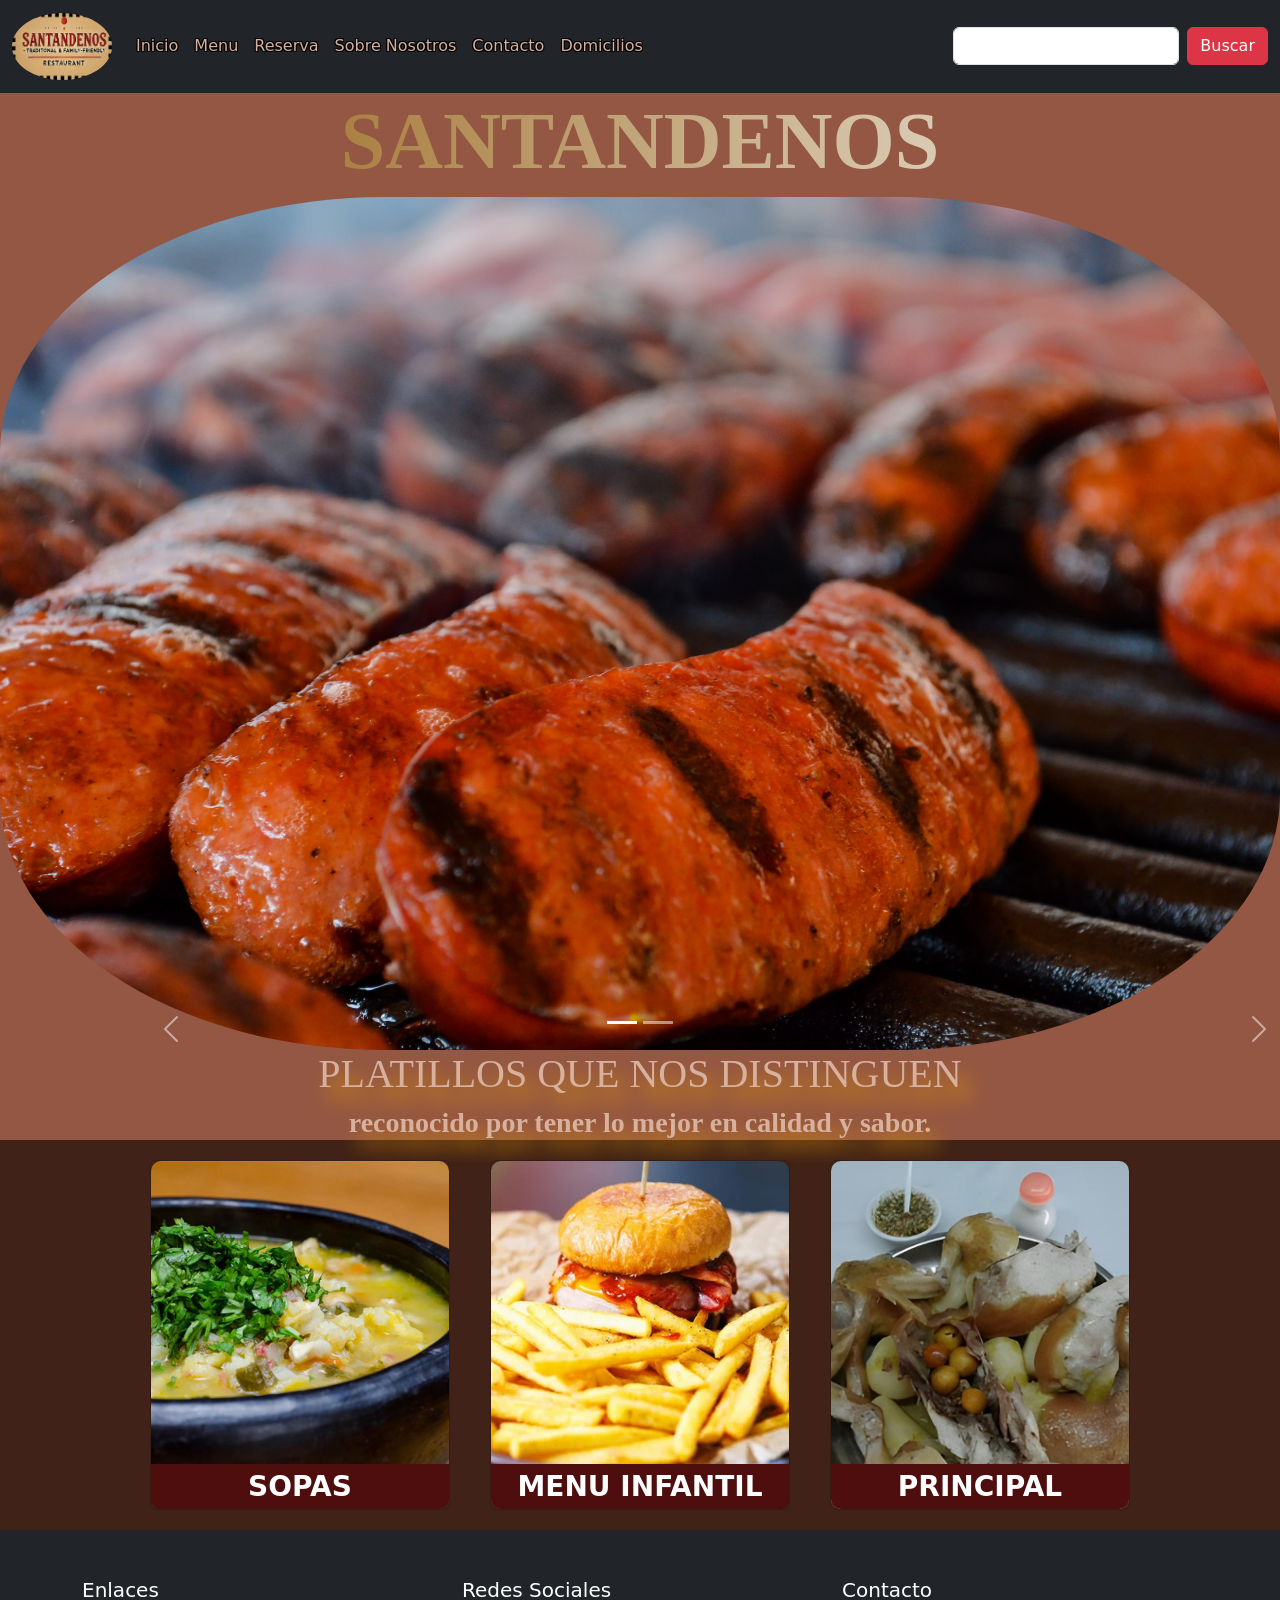
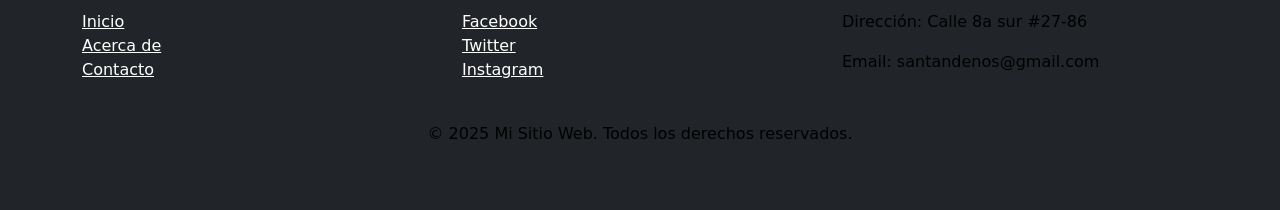
<file: vista/HTML/index.html>
<!DOCTYPE html>
<html lang="en">
<head>
    <meta charset="UTF-8">
    <meta name="viewport" content="width=device-width, initial-scale=1.0">
    <title>Santandenos</title>
    <link href="https://cdn.jsdelivr.net/npm/bootstrap@5.3.3/dist/css/bootstrap.min.css" rel="stylesheet">
    <script src="https://cdn.jsdelivr.net/npm/bootstrap@5.3.3/dist/js/bootstrap.bundle.min.js"></script>
 <link rel="stylesheet" href="../CSS/style.css">
</head>
<body>


  <!--BARRA DE NAVEGACION-->
  <nav class="navbar navbar-expand-sm bg-dark navbar-dark">
    <div class="container-fluid">
      <a class="navbar-brand" href="javascript:void(0)">  <img src="../IMG/logo.png" alt="" class="logo"></a>
      <button class="navbar-toggler" type="button" data-bs-toggle="collapse" data-bs-target="#mynavbar">
        <span class="navbar-toggler-icon"></span>
      </button>
      <div class="collapse navbar-collapse" id="mynavbar">
        <ul class="navbar-nav me-auto">
          <li class="nav-item">
            <a class="nav-link" href="../HTML/index.html">Inicio</a>
          </li>
          <li class="nav-item">
            <a class="nav-link" href="../HTML/menu.html">Menu</a>
          </li>
          <li class="nav-item">
            <a class="nav-link" href="../HTML/reserva.html">Reserva</a>
          </li>
          <li class="nav-item">
            <a class="nav-link" href="../HTML/sobrenosotros.html">Sobre Nosotros</a>
          </li>
          <li class="nav-item">
            <a class="nav-link" href="../HTML/contacto.html">Contacto</a>
            <li class="nav-item">
                <a class="nav-link" href="../HTML/domicilio.html">Domicilios</a>
              </li>
          </li>
        </ul>
        <form class="d-flex">
          <input class="form-control me-2" type="text" placeholder="">
          <button class="btn btn-danger" type="button" onclick="alert('Boton de busqueda no disponible ESTAMOS TRABAJANDO EN ELLO.')" >Buscar</button>
        </form>
      </div>
    </div>
  </nav>

<h1 class="principalm">SANTANDENOS</h1>
    <!-- CARRUSEL -->
<div id="demo" class="carousel slide carousel-fade" data-bs-ride="carousel">

    <!-- Indicators/dots -->
    <div class="carousel-indicators">
      <button type="button" data-bs-target="#demo" data-bs-slide-to="0" class="active"></button>
      <button type="button" data-bs-target="#demo" data-bs-slide-to="1"></button>
    </div>
    
    <!-- The slideshow/carousel -->
    <div class="carousel-inner">
      <div class="carousel-item active">
        <img src="../IMG/chorizo.jpg" alt="juegos4k" class="d-block">
      </div>
      <div class="carousel-item">
        <img src="../IMG/elegante2.jpg" alt="lugar4k" class="d-block">
      </div>
    </div>
    
    <!-- Left and right controls/icons -->
    <button class="carousel-control-prev" type="button" data-bs-target="#demo" data-bs-slide="prev">
      <span class="carousel-control-prev-icon"></span>
    </button>
    <button class="carousel-control-next" type="button" data-bs-target="#demo" data-bs-slide="next">
      <span class="carousel-control-next-icon"></span>
    </button>
  </div>
<h1 class="titulo1">PLATILLOS QUE NOS DISTINGUEN</h1>
<h3 class="titulo2">reconocido por tener lo mejor en calidad y sabor.</h3>
<!--TARJETAS-->


<section class="tarjetas">
  <div class="card">
      <div class="face front">
          <img src="../IMG/mute2.jpg"alt="">
          <h3 class="sopa">SOPAS</h3>
      </div>
      <div class="face back">
          <h3>Mute</h3>
          <p>nuestra especialidad en sopas es el mute santandereano junto a su acompañamiento de arroz y aguacate.</p>
      <div class="link"></div>
      <a href="#">precio:12.000$</a>
      </div>
  </div>
  <div class="card">
      <div class="face front">
          <img src="../IMG/hamburguesa.jpg"alt="">
          <h3 class="menu">MENU INFANTIL</h3>
      </div>
      <div class="face back">
          <h3>hamburguesa</h3>
          <p>Deliciosa hamburgesa incluida con papas para los mas pequeños.</p>
      <div class="link"></div>
      <a href="#">precio:10.000$</a>
      </div>
  </div>
  <div class="card">
      <div class="face front">
          <img src="../IMG/gallina4k.png" alt="">
          <h3>PRINCIPAL</h3>
      </div>
      <div class="face back">
          <h3 class="gallina">GALLINA ASADA</h3>
          <p>Nuestra especialidad la gallina asada la cual va acompañada de guacamoles y salsa de la casa. </p>
      <div class="link"></div>
      <a href="#">precio:130.000$</a>
      </div>
  </div>
</section>
</article>


<!--PIE DE PAGINA-->

  <footer class="bg-dark text-white py-5">
    <div class="container">
    <div class="row">
    <!-- Columna 1 -->
    <div class="col-md-4">
    <h5>Enlaces</h5>
    <ul class="list-unstyled">
    <li><a href="../HTML/index.html" class="text-white">Inicio</a></li>
    <li><a href="../HTML/sobrenosotros.html" class="text-white">Acerca de</a></li>
    <li><a href="../HTML/contacto.html" class="text-white">Contacto</a></li>
    </ul>
    </div>
    <!-- Columna 2 -->
    <div class="col-md-4">
    <h5>Redes Sociales</h5>
    <ul class="list-unstyled">
    <li><a href="https://www.facebook.com/?locale=es_LA" class="text-white">Facebook</a></li>
    <li><a href="https://x.com/home?lang=es" class="text-white">Twitter</a></li>
    <li><a href="https://www.instagram.com/" class="text-white">Instagram</a></li>
    </ul>
    </div>
    <!-- Columna 3 -->
    <div class="col-md-4">
    <h5>Contacto</h5>
    <p>Dirección: Calle 8a sur #27-86</p>
    <p>Email: santandenos@gmail.com</p>
    </div>
    </div>
    </div>
    <div class="text-center mt-4">
    <p>&copy; 2025 Mi Sitio Web. Todos los derechos reservados.</p>
    </div>
    </footer>
  

</body>
</html>
</file>
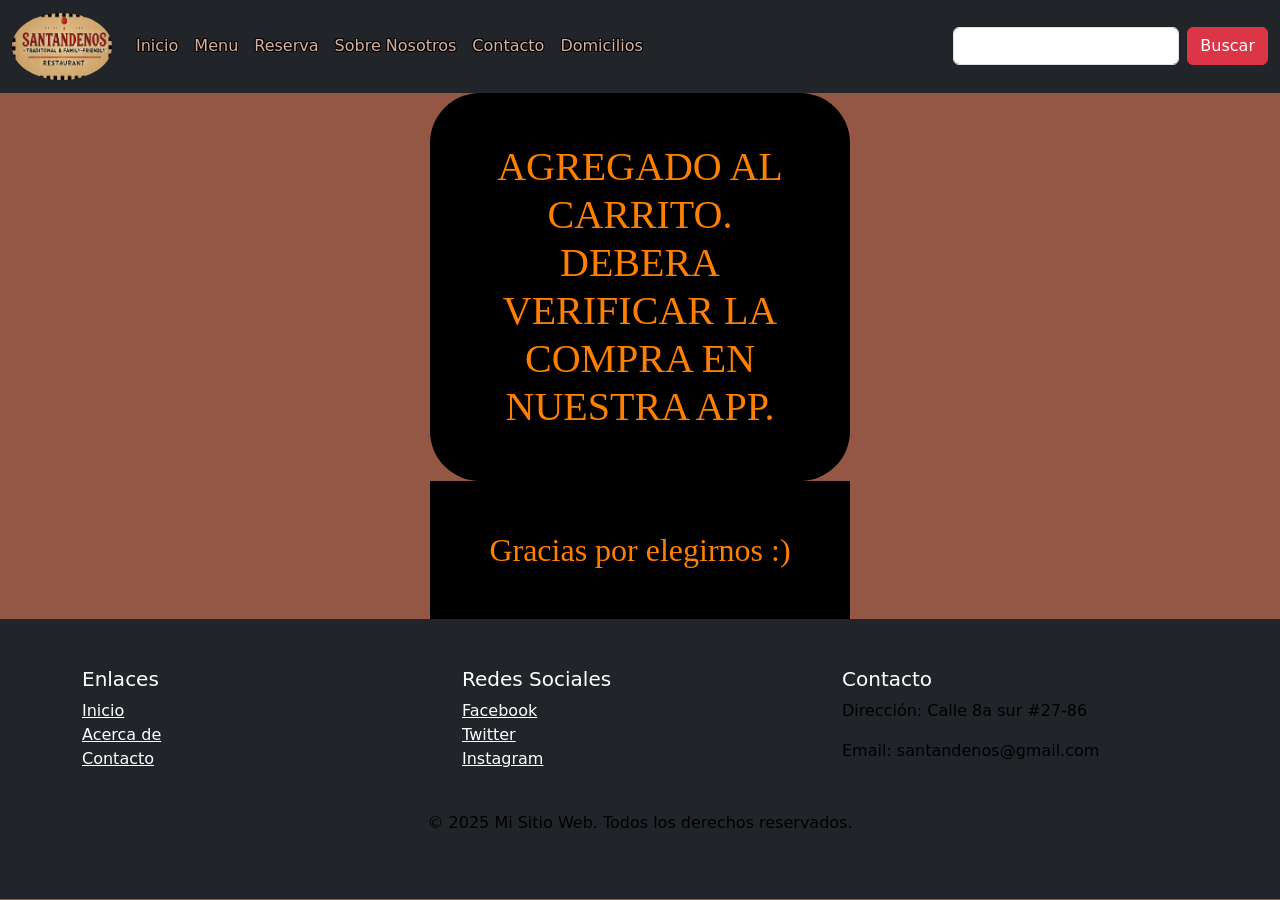
<file: vista/HTML/carrito.html>
<!DOCTYPE html>
<html lang="en">
<head>
    <meta charset="UTF-8">
    <meta name="viewport" content="width=device-width, initial-scale=1.0">
    <title>Santandenos</title>
    <link href="https://cdn.jsdelivr.net/npm/bootstrap@5.3.3/dist/css/bootstrap.min.css" rel="stylesheet">
    <script src="https://cdn.jsdelivr.net/npm/bootstrap@5.3.3/dist/js/bootstrap.bundle.min.js"></script>
  <link rel="stylesheet" href="../CSS/style.css">
</head>
<body>
    <!--BARRA DE NAVEGACION-->
  <nav class="navbar navbar-expand-sm bg-dark navbar-dark">
    <div class="container-fluid">
     <a class="navbar-brand" href="javascript:void(0)">  <img src="../IMG/logo.png" alt="" class="logo"></a>
      <button class="navbar-toggler" type="button" data-bs-toggle="collapse" data-bs-target="#mynavbar">
        <span class="navbar-toggler-icon"></span>
      </button>
      <div class="collapse navbar-collapse" id="mynavbar">
        <ul class="navbar-nav me-auto">
             <li class="nav-item">
            <a class="nav-link" href="../HTML/index.html">Inicio</a>
          </li>
          <li class="nav-item">
            <a class="nav-link" href="../HTML/menu.html">Menu</a>
          </li>
          <li class="nav-item">
            <a class="nav-link" href="../HTML/reserva.html">Reserva</a>
          </li>
          <li class="nav-item">
            <a class="nav-link" href="../HTML/sobrenosotros.html">Sobre Nosotros</a>
          </li>
          <li class="nav-item">
            <a class="nav-link" href="../HTML/contacto.html">Contacto</a>
            <li class="nav-item">
                <a class="nav-link" href="../HTML/domicilio.html">Domicilios</a>
              </li>
          </li>
        </ul>
        <form class="d-flex">
          <input class="form-control me-2" type="text" placeholder="">
          <button class="btn btn-danger" type="button">Buscar</button>
        </form>
      </div>
    </div>
  </nav>





<H1 class="compra">AGREGADO AL CARRITO.
   DEBERA 
  VERIFICAR LA COMPRA EN NUESTRA APP.
</H1>




<h2 class="compra2">Gracias por elegirnos :)</h2>







  <!--PIE DE PAGINA-->

  <footer class="bg-dark text-white py-5">
    <div class="container">
    <div class="row">
    <!-- Columna 1 -->
    <div class="col-md-4">
    <h5>Enlaces</h5>
    <ul class="list-unstyled">
    <li><a href="../HTML/index.html" class="text-white">Inicio</a></li>
    <li><a href="../HTML/sobrenosotros.html" class="text-white">Acerca de</a></li>
    <li><a href="../HTML/contacto.html" class="text-white">Contacto</a></li>
    </ul>
    </div>
    <!-- Columna 2 -->
    <div class="col-md-4">
    <h5>Redes Sociales</h5>
    <ul class="list-unstyled">
    <li><a href="https://www.facebook.com/?locale=es_LA" class="text-white">Facebook</a></li>
    <li><a href="https://x.com/home?lang=es" class="text-white">Twitter</a></li>
    <li><a href="https://www.instagram.com/" class="text-white">Instagram</a></li>
    </ul>
    </div>
    <!-- Columna 3 -->
    <div class="col-md-4">
    <h5>Contacto</h5>
    <p>Dirección: Calle 8a sur #27-86</p>
    <p>Email: santandenos@gmail.com</p>
    </div>
    </div>
    </div>
    <div class="text-center mt-4">
    <p>&copy; 2025 Mi Sitio Web. Todos los derechos reservados.</p>
    </div>
    </footer>
  
  
</body>
</html>
</file>
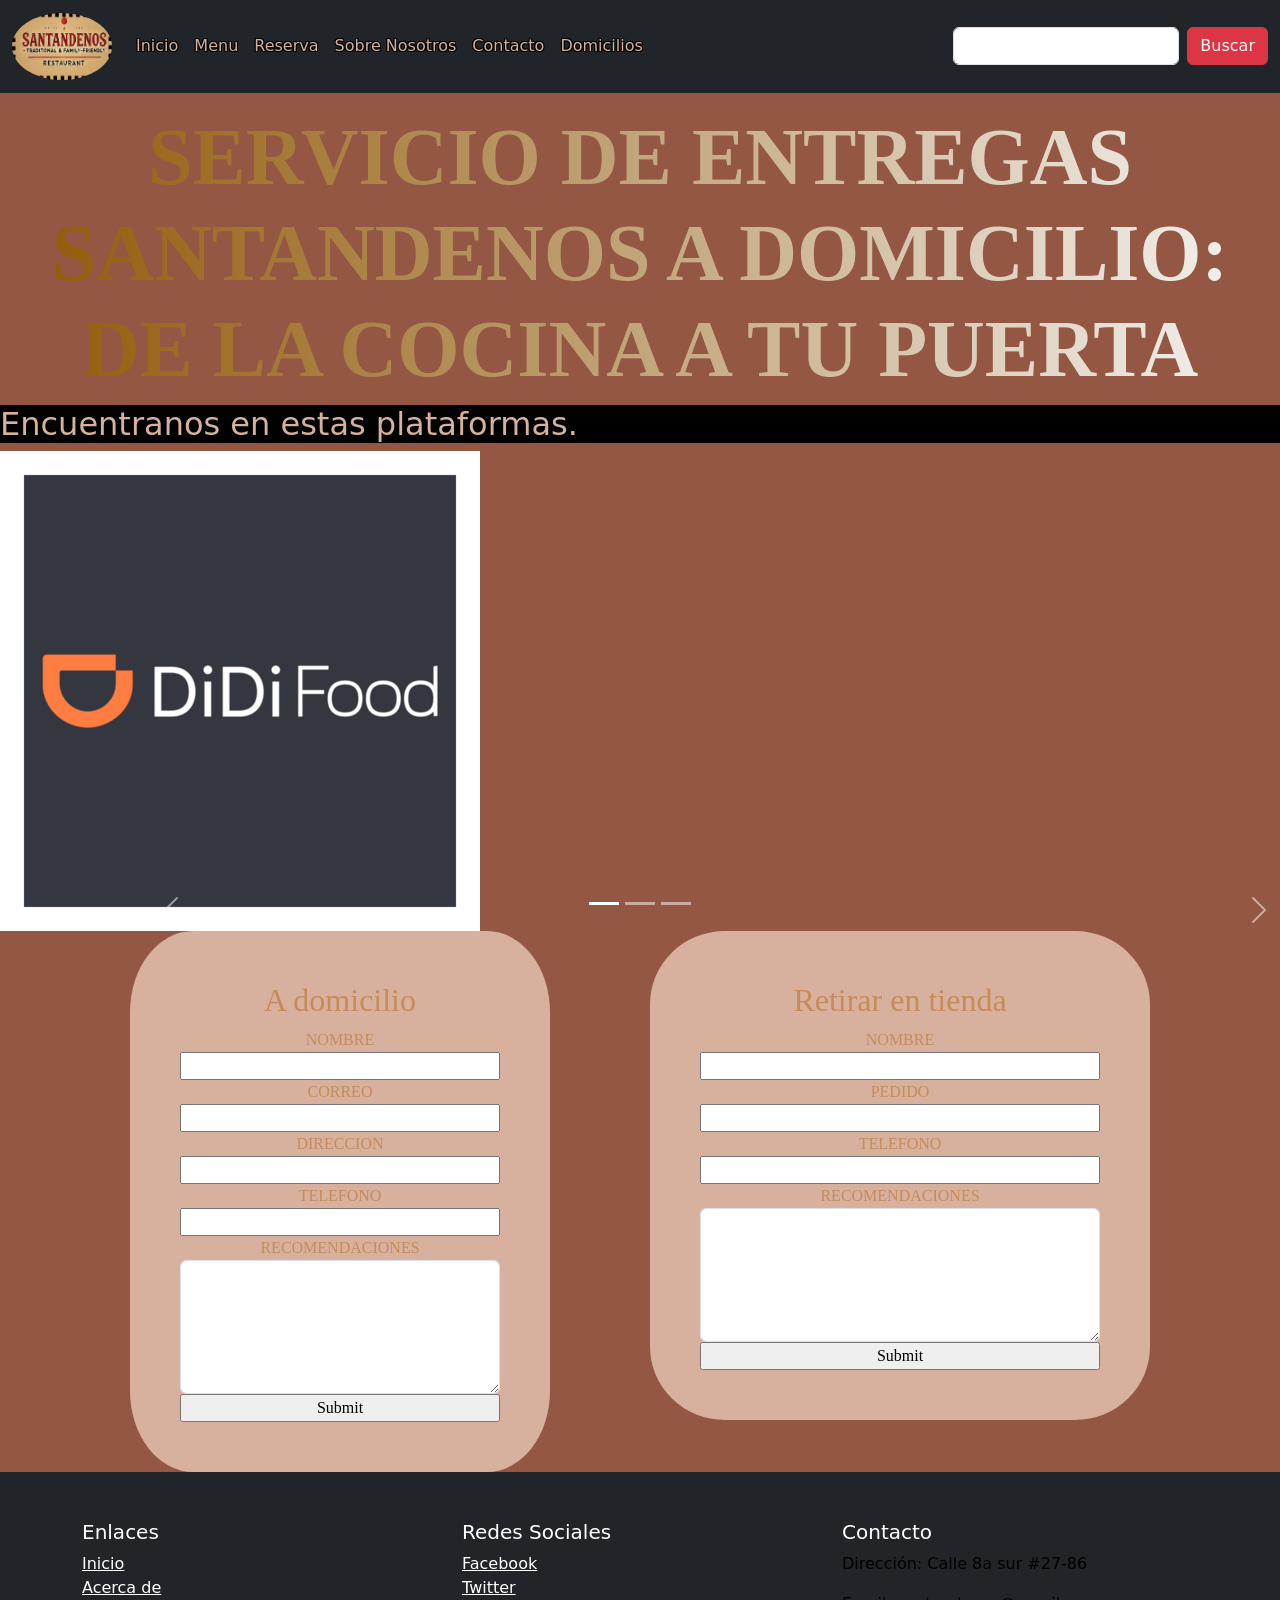
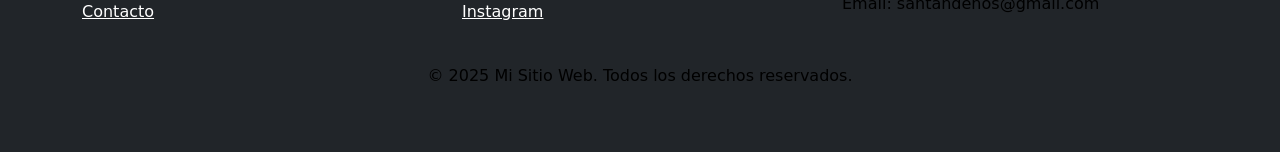
<file: vista/HTML/domicilio.html>
<!DOCTYPE html>
<html lang="en">
<head>
    <meta charset="UTF-8">
    <meta name="viewport" content="width=device-width, initial-scale=1.0">
    <title>Santandenos</title>
    <link href="https://cdn.jsdelivr.net/npm/bootstrap@5.3.3/dist/css/bootstrap.min.css" rel="stylesheet">
    <script src="https://cdn.jsdelivr.net/npm/bootstrap@5.3.3/dist/js/bootstrap.bundle.min.js"></script>
    <link rel="stylesheet" href="../CSS/style.css">
</head>
<body>
   <!--BARRA DE NAVEGACION-->
   <nav class="navbar navbar-expand-sm bg-dark navbar-dark">
    <div class="container-fluid">
      <a class="navbar-brand" href="javascript:void(0)">  <img src="../IMG/logo.png" alt="" class="logo"></a>
      <button class="navbar-toggler" type="button" data-bs-toggle="collapse" data-bs-target="#mynavbar">
        <span class="navbar-toggler-icon"></span>
      </button>
      <div class="collapse navbar-collapse" id="mynavbar">
        <ul class="navbar-nav me-auto">
             <li class="nav-item">
            <a class="nav-link" href="../HTML/index.html">Inicio</a>
          </li>
          <li class="nav-item">
            <a class="nav-link" href="../HTML/menu.html">Menu</a>
          </li>
          <li class="nav-item">
            <a class="nav-link" href="../HTML/reserva.html">Reserva</a>
          </li>
          <li class="nav-item">
            <a class="nav-link" href="../HTML/sobrenosotros.html">Sobre Nosotros</a>
          </li>
          <li class="nav-item">
            <a class="nav-link" href="../HTML/contacto.html">Contacto</a>
            <li class="nav-item">
                <a class="nav-link" href="../HTML/domicilio.html">Domicilios</a>
              </li>
          </li>
        </ul>
        <form class="d-flex">
          <input class="form-control me-2" type="text" placeholder="">
          <button class="btn btn-danger" type="button">Buscar</button>
        </form>
      </div>
    </div>
  </nav>
<div class="container-fluid mt-3">
</div>
</nav>


<H1 class="tittle">SERVICIO DE ENTREGAS SANTANDENOS A DOMICILIO:
  DE LA COCINA A TU PUERTA
</H1>

<h2 class="domiciliou">Encuentranos en estas plataformas.</h2>

   <!-- CARRUSEL -->
   <div id="demo" class="carousel slide carousel-fade" data-bs-ride="carousel">

    <!-- Indicators/dots -->
    <div class="carousel-indicators">
      <button type="button" data-bs-target="#demo" data-bs-slide-to="0" class="active"></button>
      <button type="button" data-bs-target="#demo" data-bs-slide-to="1"></button>
      <button type="button" data-bs-target="#demo" data-bs-slide-to="2"></button>
    </div>
    
    <!-- The slideshow/carousel -->
    <div class="carousel-inner">
      <div class="carousel-item active">
        <img src="../IMG/logodidi.png" alt="" class="d-block1">
      </div>
      <div class="carousel-item">
        <img src="../IMG/logorappi.jpg" alt="" class="d-block1">
      </div>
      <div class="carousel-item">
        <img src="../IMG/logouber.jpg" alt="" class="d-block1">
      </div>
    </div>
    
    <!-- Left and right controls/icons -->
    <button class="carousel-control-prev" type="button" data-bs-target="#demo" data-bs-slide="prev">
      <span class="carousel-control-prev-icon"></span>
    </button>
    <button class="carousel-control-next" type="button" data-bs-target="#demo" data-bs-slide="next">
      <span class="carousel-control-next-icon"></span>
    </button>
  </div>

<section class="formulario165" style="display: flex; gap: 100px; margin: auto; justify-content: center;">
<div>
  <form action="../HTML/formularioenviado.html" class="formulario1">
    <H2>A domicilio</H2>
    <label for="nombre">NOMBRE</label>
    <input type="nombre" name="" id="nombre" class="box" required>
    
    <label for="correo">CORREO</label>
    <input type="correo" name="" id="correo" class="box" required>

    <label for="tarjeta de credito">DIRECCION</label>
    <input type="tarjeta de credito" name="" id="tarjeta" class="box" required>
    
    <label for="telefono">TELEFONO</label>
    <input type="telefono" name="" id="telefono" class="box" required>

    <label for="comment">RECOMENDACIONES</label>
    <textarea class="form-control" rows="5" id="comment" name="text"></textarea>

    <input type="submit" name="enviar" id="enviar">
</form>
</div>

<div>
<form action="../HTML/formularioenviado.html" class="formulario2">
  <H2>Retirar en tienda</H2>
  <label for="nombre">NOMBRE</label>
  <input type="nombre" name="" id="nombre" class="box" required>
  
  <label for="correo">PEDIDO</label>
  <input type="correo" name="" id="correo" class="box" required>
  
  <label for="telefono">TELEFONO</label>
  <input type="telefono" name="" id="telefono" class="box" required>

  <label for="comment">RECOMENDACIONES</label>
  <textarea class="form-control" rows="5" id="comment" name="text"></textarea>

  <input type="submit" name="enviar" id="enviar">
</form>
</div>
</section>


      <!--PIE DE PAGINA-->

  <footer class="bg-dark text-white py-5">
    <div class="container">
    <div class="row">
    <!-- Columna 1 -->
    <div class="col-md-4">
    <h5>Enlaces</h5>
    <ul class="list-unstyled">
    <li><a href="../HTML/index.html" class="text-white">Inicio</a></li>
    <li><a href="../HTML/sobrenosotros.html" class="text-white">Acerca de</a></li>
    <li><a href="../HTML/contacto.html" class="text-white">Contacto</a></li>
    </ul>
    </div>
    <!-- Columna 2 -->
    <div class="col-md-4">
    <h5>Redes Sociales</h5>
    <ul class="list-unstyled">
    <li><a href="https://www.facebook.com/?locale=es_LA" class="text-white">Facebook</a></li>
    <li><a href="https://x.com/home?lang=es" class="text-white">Twitter</a></li>
    <li><a href="https://www.instagram.com/" class="text-white">Instagram</a></li>
    </ul>
    </div>
    <!-- Columna 3 -->
    <div class="col-md-4">
    <h5>Contacto</h5>
    <p>Dirección: Calle 8a sur #27-86</p>
    <p>Email: santandenos@gmail.com</p>
    </div>
    </div>
    </div>
    <div class="text-center mt-4">
    <p>&copy; 2025 Mi Sitio Web. Todos los derechos reservados.</p>
    </div>
    </footer>
  
</body>
</html>
</file>
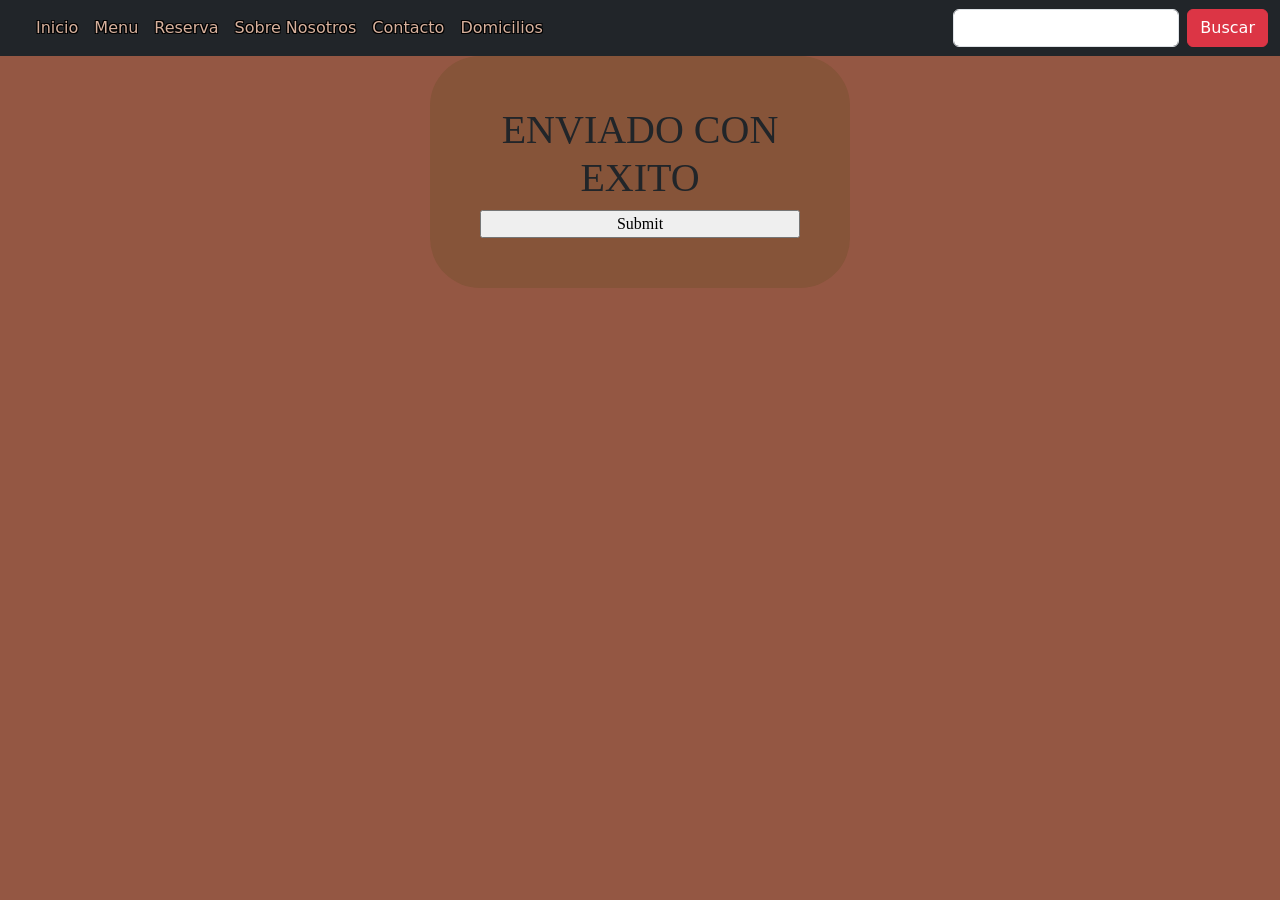
<file: vista/HTML/formularioenviado.html>
<!DOCTYPE html>
<html lang="en">
<head>
    <meta charset="UTF-8">
    <meta name="viewport" content="width=device-width, initial-scale=1.0">
    <title>Santandenos</title>
    <link href="https://cdn.jsdelivr.net/npm/bootstrap@5.3.3/dist/css/bootstrap.min.css" rel="stylesheet">
    <script src="https://cdn.jsdelivr.net/npm/bootstrap@5.3.3/dist/js/bootstrap.bundle.min.js"></script>
    <link rel="stylesheet" href="../CSS/style.css">
</head>
<body>
    <!--BARRA DE NAVEGACION-->
  <nav class="navbar navbar-expand-sm bg-dark navbar-dark">
    <div class="container-fluid">
      <a class="navbar-brand" href="javascript:void(0)">  </a>
      <button class="navbar-toggler" type="button" data-bs-toggle="collapse" data-bs-target="#mynavbar">
        <span class="navbar-toggler-icon"></span>
      </button>
      <div class="collapse navbar-collapse" id="mynavbar">
        <ul class="navbar-nav me-auto">
             <li class="nav-item">
            <a class="nav-link" href="../HTML/index.html">Inicio</a>
          </li>
          <li class="nav-item">
            <a class="nav-link" href="../HTML/menu.html">Menu</a>
          </li>
          <li class="nav-item">
            <a class="nav-link" href="../HTML/reserva.html">Reserva</a>
          </li>
          <li class="nav-item">
            <a class="nav-link" href="../HTML/sobrenosotros.html">Sobre Nosotros</a>
          </li>
          <li class="nav-item">
            <a class="nav-link" href="../HTML/contacto.html">Contacto</a>
            <li class="nav-item">
                <a class="nav-link" href="../HTML/domicilio.html">Domicilios</a>
              </li>
          </li>
        </ul>
        <form class="d-flex">
          <input class="form-control me-2" type="text" placeholder="">
          <button class="btn btn-danger" type="button">Buscar</button>
        </form>
      </div>
    </div>
  </nav>





  <form action="/HTML/index.html" class="formulario">
    <H1>ENVIADO CON EXITO</H1>
  
    <input type="submit" name="VOLVER" id="VOLVER">
</form>

















</body>
</html>
</file>
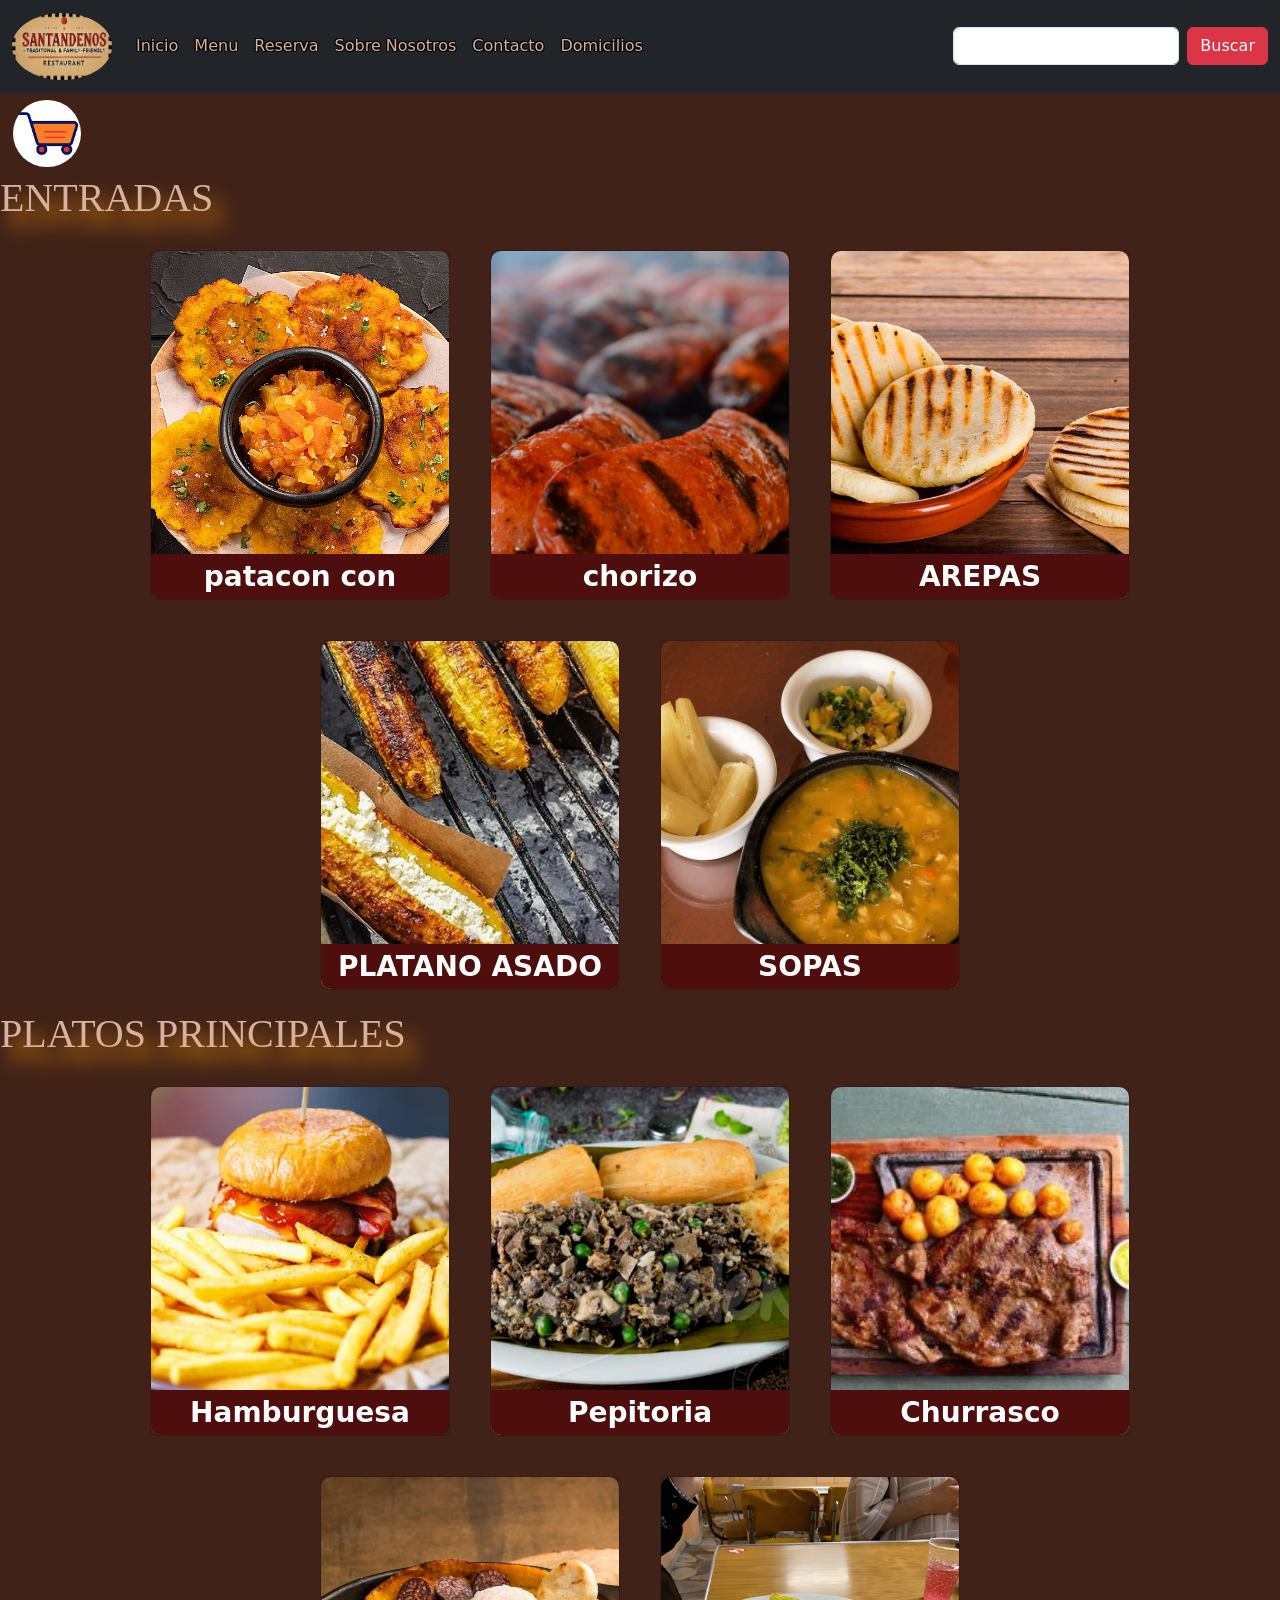
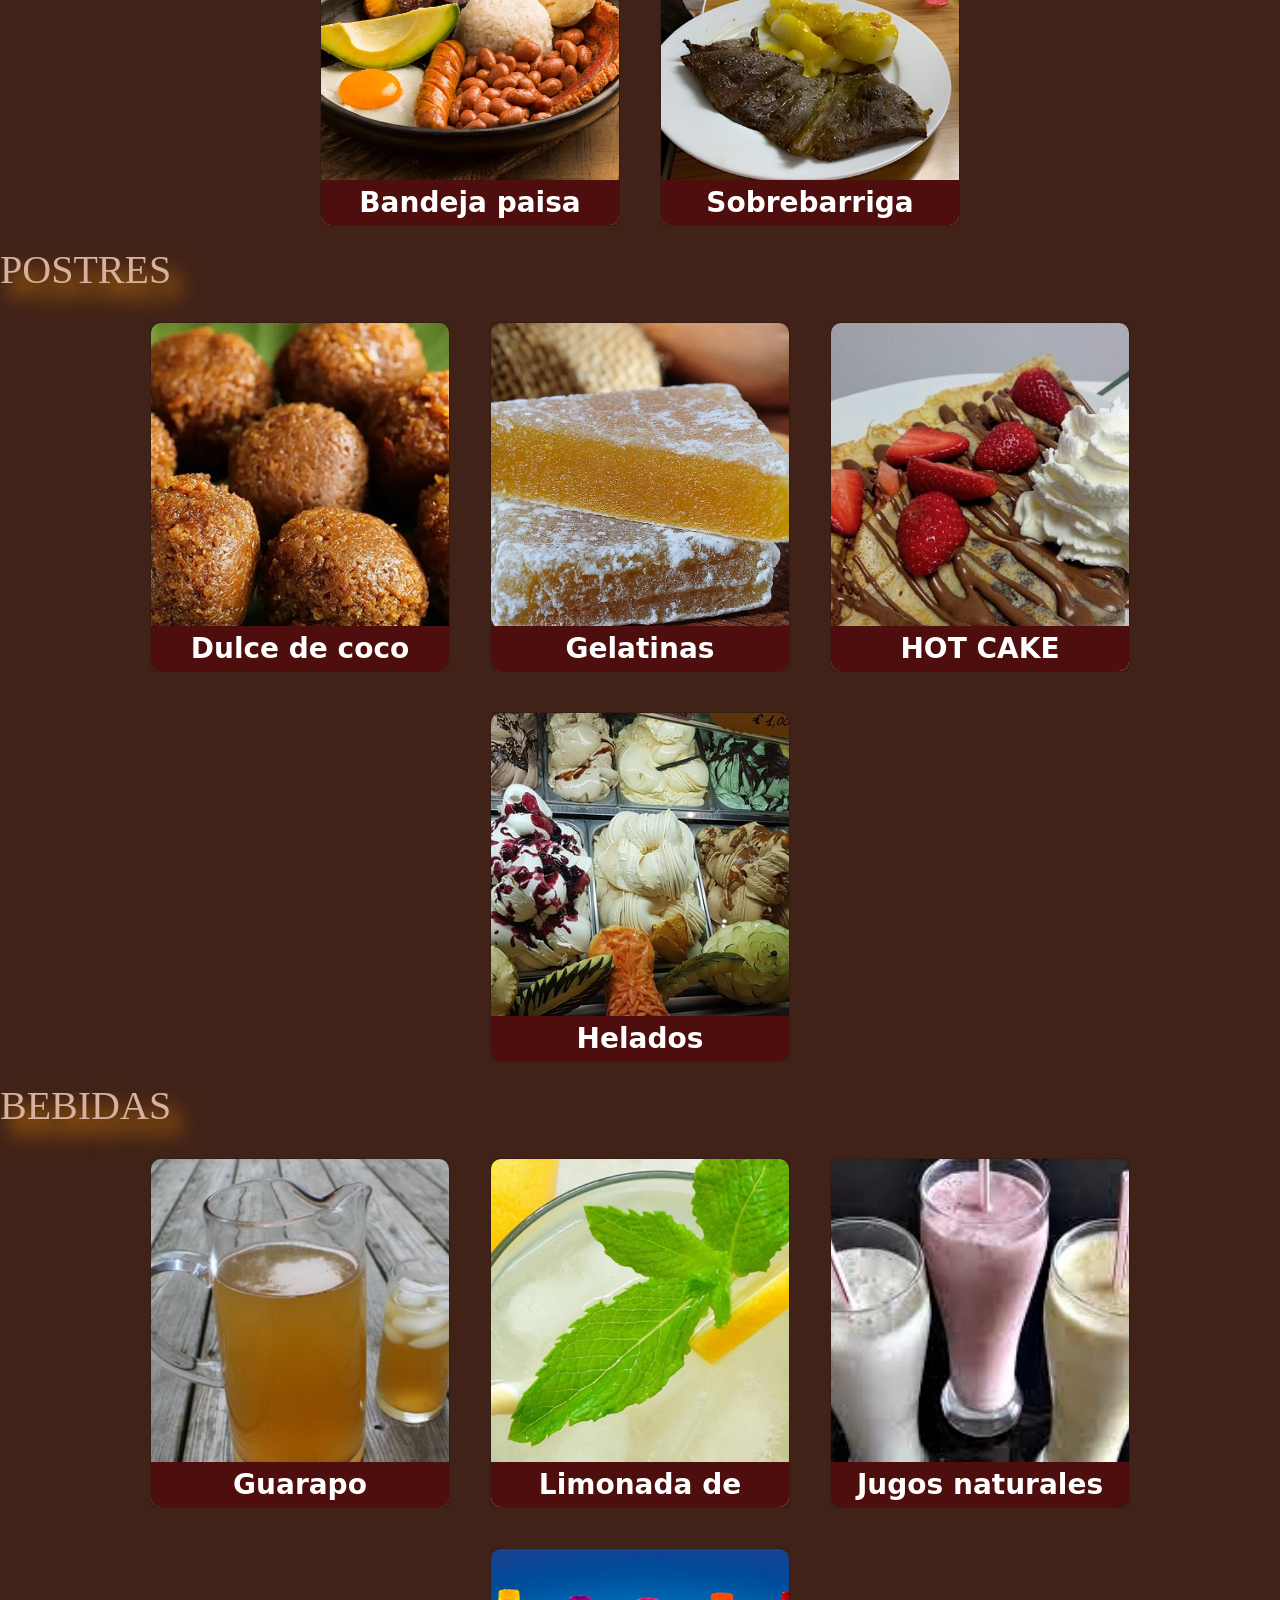
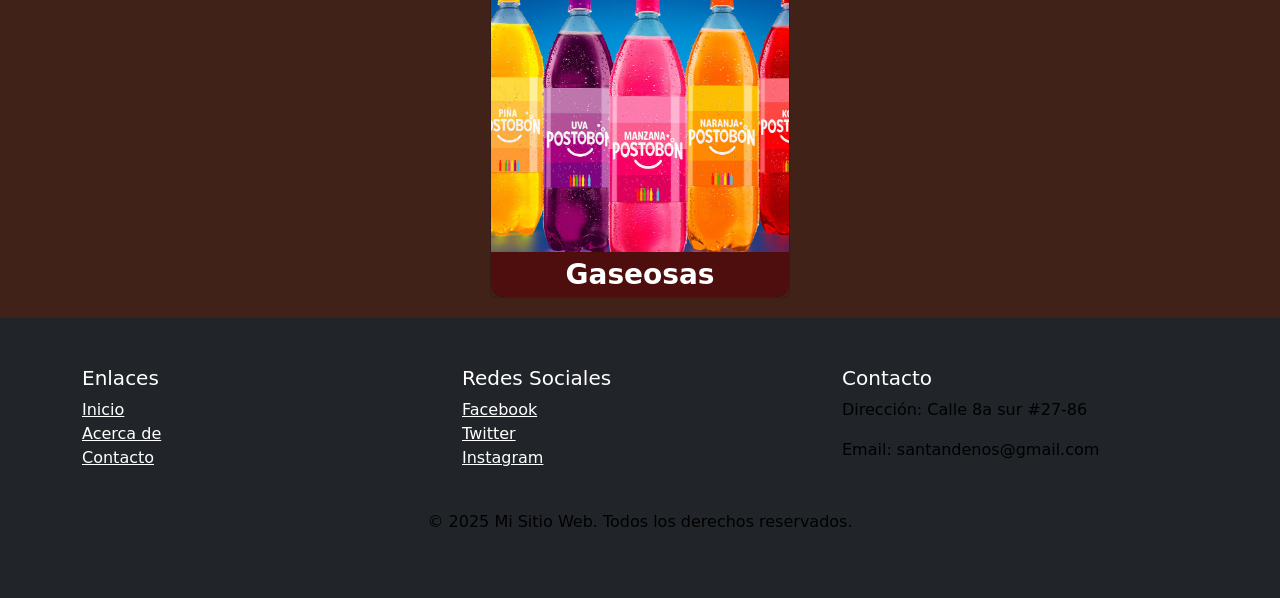
<file: vista/HTML/menu.html>
<!DOCTYPE html>
<html lang="en">
<head>
    <meta charset="UTF-8">
    <meta name="viewport" content="width=device-width, initial-scale=1.0">
    <title>Santandenos</title>
    <link href="https://cdn.jsdelivr.net/npm/bootstrap@5.3.3/dist/css/bootstrap.min.css" rel="stylesheet">
    <script src="https://cdn.jsdelivr.net/npm/bootstrap@5.3.3/dist/js/bootstrap.bundle.min.js"></script>
   <link rel="stylesheet" href="../CSS/style.css">

</head>
<body2>
  <nav class="navbar navbar-expand-sm bg-dark navbar-dark">
    <div class="container-fluid">
     <a class="navbar-brand" href="javascript:void(0)">  <img src="../IMG/logo.png" alt="" class="logo"></a>
      <button class="navbar-toggler" type="button" data-bs-toggle="collapse" data-bs-target="#mynavbar">
        <span class="navbar-toggler-icon"></span>
      </button>
      <div class="collapse navbar-collapse" id="mynavbar">
        <ul class="navbar-nav me-auto">
             <li class="nav-item">
            <a class="nav-link" href="../HTML/index.html">Inicio</a>
          </li>
          <li class="nav-item">
            <a class="nav-link" href="../HTML/menu.html">Menu</a>
          </li>
          <li class="nav-item">
            <a class="nav-link" href="../HTML/reserva.html">Reserva</a>
          </li>
          <li class="nav-item">
            <a class="nav-link" href="../HTML/sobrenosotros.html">Sobre Nosotros</a>
          </li>
          <li class="nav-item">
            <a class="nav-link" href="../HTML/contacto.html">Contacto</a>
            <li class="nav-item">
                <a class="nav-link" href="../HTML/domicilio.html">Domicilios</a>
              </li>
          </li>
        </ul>
        <form1 class="d-flex">
          <input class="form-control me-2" type="text" placeholder="">
          <button class="btn btn-danger" type="button">Buscar</button>
        </form1>
      </div>
    </div>
  </nav>
  
  <!-- MENU DESPLEGADO -->
<div class="offcanvas offcanvas-start text-bg-dark" id="demo">
  <div class="offcanvas-header">
    <h1 class="offcanvas-title">Compras</h1>
    <button type="button" class="btn-close" data-bs-dismiss="offcanvas"></button>
  </div>
  <div class="offcanvas-body">
    <li class="nav-item">
      <a class="nav-link" href="../HTML/compras.html">Compras</a>
  </div>
  <div class="offcanvas-body">
    <li class="nav-item">
      <a class="nav-link" href="../HTML/domicilio.html">Ordenar a domicilio</a>
  </div>
  <div class="offcanvas-body">
    <li class="nav-item">
      <a class="nav-link" href="https://play.google.com/store/apps/details?id=de.quandoo.android.consumerapp&hl=es_419">DESCARGA NUESTRA APP!</a>
  </div>
</div>



  <button class="btn btn- " type="button" data-bs-toggle="offcanvas" data-bs-target="#demo">
  <img src="../IMG/images.png" alt="" class="imagenb" >
  </button>
</div>



<!--TARJETAS-->

<h1 class="entrada">ENTRADAS</h1>
<section class="tarjetas">
  <div class="card">
      <div class="face front">
          <img src="../IMG/patacon.jpg"alt="">
          <h3>patacon con haogao</h3>
      </div>
      <div class="face back">
          <h1>precio</h1>
          <h1>8.000$</h1>
      <div class="link"></div>
      <a href="../HTML/carrito.html">Agregar al carrito</a>
      </div>
  </div>
  <div class="card">
      <div class="face front">
          <img src="../IMG/chorizo.jpg"alt="">
          <h3>chorizo santandereano</h3>
      </div>
      <div class="face back">
          <h1>precio</h1>
          <h1>10.000$</h1>
      <div class="link"></div>
      <a href="../HTML/carrito.html">Agregar al carrito</a>
      </div>
  </div>
  <div class="card">
      <div class="face front">
          <img src="../IMG/arepas.jpg" alt="">
          <h3>AREPAS BOYACENCES</h3>
      </div>
      <div class="face back">
          <h1>precio</h1>
          <h1>5.000$</h1>
      <div class="link"></div>
      <a href="../HTML/carrito.html">Agregar al carrito</a>
      </div>
  </div>
  <div class="card">
    <div class="face front">
        <img src="../IMG/platano.jpg"alt="">
        <h3>PLATANO ASADO</h3>
    </div>
    <div class="face back">
        <h1>precio</h1>
        <h1>9.000$</h1>
    <div class="link"></div>
    <a href="../HTML/carrito.html">Agregar al carrito</a>
    </div>
</div>
<div class="card">
  <div class="face front">
      <img src="../IMG/sopa1.png"alt="">
      <h3>SOPAS</h3>
  </div>
  <div class="face back">
      <h1>precio</h1>
      <h1>12.000$</h1>
  <div class="link"></div>
  <a href="../HTML/carrito.html">Agregar al carrito</a>
  </div>
</div>
</section>
</article>

<H1 class="platos">PLATOS PRINCIPALES</H1>
<!--TARJETAS-->


<section class="tarjetas">

  <div class="card">
    <div class="face front">
        <img src="../IMG/hamburguesa.jpg"alt="">
        <h3>Hamburguesa</h3>
    </div>
    <div class="face back">
        <h1>precio</h1>
        <h1>10.000$</h1>
    <div class="link"></div>
    <a href="../HTML/carrito.html">Agregar al carrito</a>
    </div>
  </div>
  <div class="card">
      <div class="face front">
          <img src="../IMG/pepitoria.jpg"alt="">
          <h3>Pepitoria</h3>
      </div>
      <div class="face back">
          <h1>precio</h1>
          <h1>27.000$</h1>
      <div class="link"></div>
      <a href="../HTML/carrito.html">Agregar al carrito</a>
      </div>
  </div>
  <div class="card">
      <div class="face front">
          <img src="../IMG/churrasco.jpg"alt="">
          <h3>Churrasco</h3>
      </div>
      <div class="face back">
          <h1>Precio</h1>
          <h1>23.000$</h1>
      <div class="link"></div>
      <a href="../HTML/carrito.html">Agregar al carrito</a>
      </div>
  </div>
  <div class="card">
      <div class="face front">
          <img src="../IMG/bandeja.jpg" alt="">
          <h3>Bandeja paisa</h3>
      </div>
      <div class="face back">
          <h1>Precio</h1>
          <h1>35.000$</h1>
      <div class="link"></div>
      <a href="../HTML/carrito.html">Agregar al carrito</a>
      </div>
  </div>
  <div class="card">
    <div class="face front">
        <img src="../IMG/platos4k.png"alt="">
        <h3>Sobrebarriga</h3>
    </div>
    <div class="face back">
        <h1>Precio</h1>
        <h1>28.000$</h1>
    <div class="link"></div>
    <a href="../HTML/carrito.html">Agregar al carrito</a>
    </div>
</div>
</section>
</article>

<H1 class="postres">POSTRES</H1>
<Section class="tarjetas">
<div class="card">
  <div class="face front">
      <img src="../IMG/dulces1.webp"alt="">
      <h3>Dulce de coco</h3>
  </div>
  <div class="face back">
      <h1>Precio</h1>
      <h1>Grande: 8.000$
        Pequeño: 3.000$
      </h1>
  <div class="link"></div>
  <a href="../HTML/carrito.html">Agregar al carrito</a>
  </div>
</div>
<div class="card">
  <div class="face front">
      <img src="../IMG/dulces2.webp"alt="">
      <h3>Gelatinas</h3>
  </div>
  <div class="face back">
      <h3>Precio</h3>
      <h1>11.000$</h1>
  <div class="link"></div>
  <a href="../HTML/carrito.html">Agregar al carrito</a>
  </div>
</div>
<div class="card">
  <div class="face front">
      <img src="../IMG/dulces3.jpg"alt="">
      <h3>HOT CAKE</h3>
  </div>
  <div class="face back">
      <h1>Precio</h1>
      <h1>18.000$</h1>
  <div class="link"></div>
  <a href="../HTML/carrito.html">Agregar al carrito</a>
  </div>
</div>
<div class="card">
  <div class="face front">
      <img src="../IMG/helado.jpg"alt="">
      <h3>Helados</h3>
  </div>
  <div class="face back">
      <h3>Precios</h3>
      <h1>1 bola: 6.000$<h1>
        <h1>2 bolas: 10.000$
          <h1>3 bolas: 14.000$</h1>
        </h1>
  <div class="link"></div>
  < <a href="../HTML/carrito.html">Agregar al carrito</a>
  </div>
</div>
</Section>

<h1 class="bebidas">BEBIDAS</h1>
<section class="tarjetas">
<div class="card">
  <div class="face front">
      <img src="../IMG/guarapo.jpg"alt="">
      <h3>Guarapo</h3>
  </div>
  <div class="face back">
      <h3>Precio</h3>
      <h1>jarra: 10.000$</h1>
      <h1>vaso: 3.000$</h1>
  <div class="link"></div>
  <a href="../HTML/carrito.html">Agregar al carrito</a>
  </div>
</div>
<div class="card">
  <div class="face front">
      <img src="../IMG/limonada.webp"alt="">
      <h3>Limonada de menta</h3>
  </div>
  <div class="face back">
      <h3>Precio</h3>
      <h1>jarra: 9.000$</h1>
      <h1>vaso: 3.500$</h1>
  <div class="link"></div>
  <a href="../HTML/carrito.html">Agregar al carrito</a>
  </div>
</div>
<div class="card">
  <div class="face front">
      <img src="../IMG/jugoleche.jpg"alt="">
      <h3>Jugos naturales</h3>
  </div>
  <div class="face back">
      <h3>Precio</h3>
      <H1>AGUA: 5.000$</H1>
      <H1>LECHE: 8.500$</H1>
  <div class="link"></div>
  <a href="../HTML/carrito.html">Agregar al carrito</a>
  </div>
</div>
<div class="card">
  <div class="face front">
      <img src="../IMG/postobon.jpg"alt="">
      <h3>Gaseosas</h3>
  </div>
  <div class="face back">
      <h3>Precio</h3>
      <p>personal: 2.500$</p>
      <p>1L: 4.000$</p>
      <P>1.5L: 6.000$</P>
      <P>2.5L: 8.000$</P>
  <div class="link"></div>
  <a href="../HTML/carrito.html">Agregar al carrito</a>
  </div>
</div>
</Section>




      


  <!--PIE DE PAGINA-->

  <footer class="bg-dark text-white py-5">
    <div class="container">
    <div class="row">
    <!-- Columna 1 -->
    <div class="col-md-4">
    <h5>Enlaces</h5>
    <ul class="list-unstyled">
    <li><a href="../HTML/index.html" class="text-white">Inicio</a></li>
    <li><a href="../HTML/sobrenosotros.html" class="text-white">Acerca de</a></li>
    <li><a href="../HTML/contacto.html" class="text-white">Contacto</a></li>
    </ul>
    </div>
    <!-- Columna 2 -->
    <div class="col-md-4">
    <h5>Redes Sociales</h5>
    <ul class="list-unstyled">
    <li><a href="https://www.facebook.com/?locale=es_LA" class="text-white">Facebook</a></li>
    <li><a href="https://x.com/home?lang=es" class="text-white">Twitter</a></li>
    <li><a href="https://www.instagram.com/" class="text-white">Instagram</a></li>
    </ul>
    </div>
    <!-- Columna 3 -->
    <div class="col-md-4">
    <h5>Contacto</h5>
    <p>Dirección: Calle 8a sur #27-86</p>
    <p>Email: santandenos@gmail.com</p>
    </div>
    </div>
    </div>
    <div class="text-center mt-4">
    <p>&copy; 2025 Mi Sitio Web. Todos los derechos reservados.</p>
    </div>
    </footer>
  
</body2>
</html>
</file>
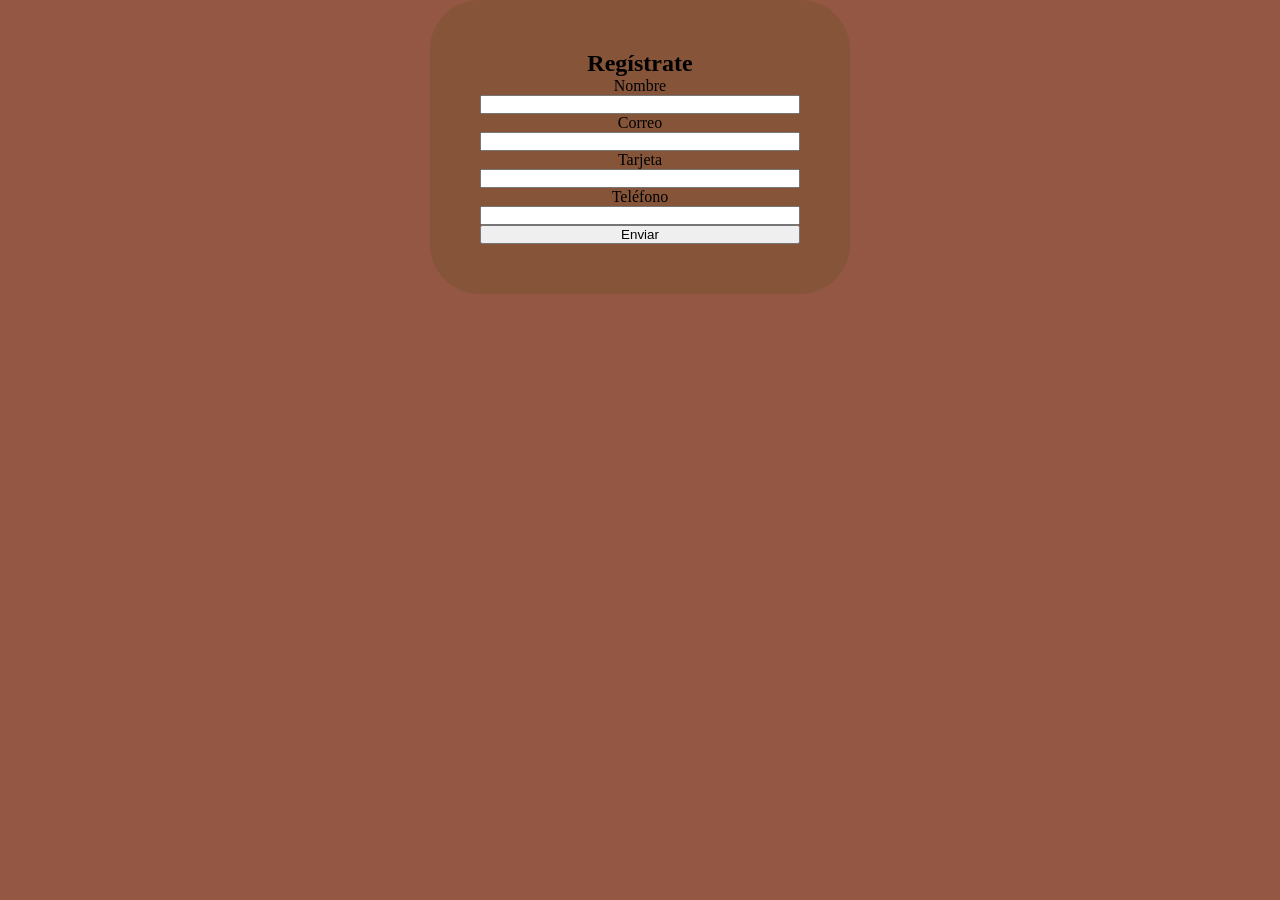
<file: vista/HTML/registro.html>
<!DOCTYPE html>
<html lang="es">
<head>
    <meta charset="UTF-8">
    <title>Registro</title>
    <link rel="stylesheet" href="../CSS/style.css">
</head>
<body>
    <form action="../vista/HTML/formularioenviado.html" class="formulario">
        <h2>Regístrate</h2>

        <label for="nombre">Nombre</label>
        <input type="text" id="nombre" name="nombre" class="box" required>

        <label for="correo">Correo</label>
        <input type="email" id="correo" name="correo" class="box" required>

        <label for="tarjeta">Tarjeta</label>
        <input type="text" id="contraseña" name="contraseña" class="box" required>

        <label for="telefono">Teléfono</label>
        <input type="tel" id="telefono" name="telefono" class="box" required>

        <input type="submit" value="Enviar">
    </form>
</body>
</html>
</file>
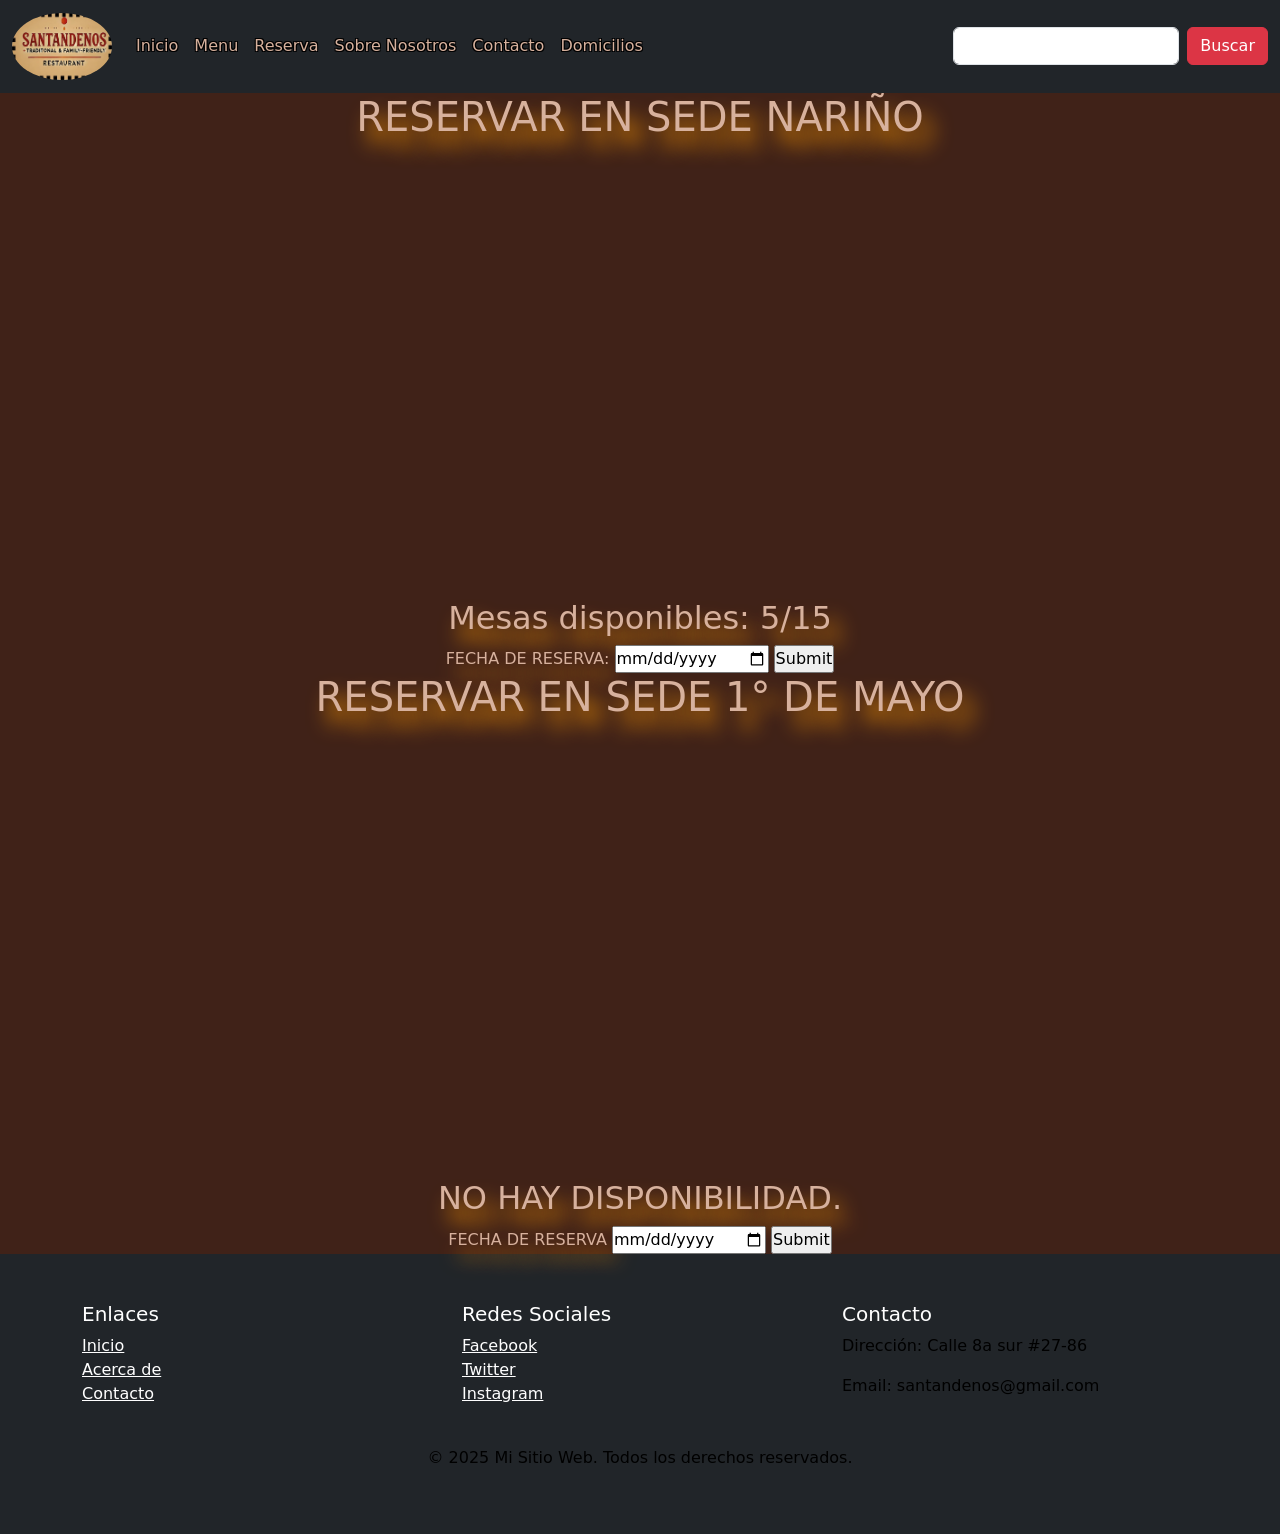
<file: vista/HTML/reserva.html>
<!DOCTYPE html>
<html lang="en">
<head>
    <meta charset="UTF-8">
    <meta name="viewport" content="width=device-width, initial-scale=1.0">
    <title>Santandenos</title>
    <link href="https://cdn.jsdelivr.net/npm/bootstrap@5.3.3/dist/css/bootstrap.min.css" rel="stylesheet">
    <script src="https://cdn.jsdelivr.net/npm/bootstrap@5.3.3/dist/js/bootstrap.bundle.min.js"></script>
    <link rel="stylesheet" href="../CSS/style.css">
</head>
<body2>
  <nav class="navbar navbar-expand-sm bg-dark navbar-dark">
    <div class="container-fluid">
    <a class="navbar-brand" href="javascript:void(0)">  <img src="../IMG/logo.png" alt="" class="logo"></a>
      <button class="navbar-toggler" type="button" data-bs-toggle="collapse" data-bs-target="#mynavbar">
        <span class="navbar-toggler-icon"></span>
      </button>
      <div class="collapse navbar-collapse" id="mynavbar">
        <ul class="navbar-nav me-auto">
             <li class="nav-item">
            <a class="nav-link" href="../HTML/index.html">Inicio</a>
          </li>
          <li class="nav-item">
            <a class="nav-link" href="../HTML/menu.html">Menu</a>
          </li>
          <li class="nav-item">
            <a class="nav-link" href="../HTML/reserva.html">Reserva</a>
          </li>
          <li class="nav-item">
            <a class="nav-link" href="../HTML/sobrenosotros.html">Sobre Nosotros</a>
          </li>
          <li class="nav-item">
            <a class="nav-link" href="../HTML/contacto.html">Contacto</a>
            <li class="nav-item">
                <a class="nav-link" href="../HTML/domicilio.html">Domicilios</a>
              </li>
          </li>
        </ul>
        <form class="d-flex">
          <input class="form-control me-2" type="text" placeholder="">
          <button class="btn btn-danger" type="button">Buscar</button>
        </form>
      </div>
    </div>
  </nav>


 



  <!-- MAPAS -->
  <div class="mapa1">
    <h1 class="tit">RESERVAR EN SEDE NARIÑO</h1>
    <iframe  src="https://www.google.com/maps/embed?pb=!1m18!1m12!1m3!1d7954.075095392377!2d-74.10049575544188!3d4.587283976046549!2m3!1f0!2f0!3f0!3m2!1i1024!2i768!4f13.1!3m3!1m2!1s0x8e3f98fb574713fd%3A0x767ef974fd4407dd!2sAsadero%20Los%20Santandereanos!5e0!3m2!1ses!2sco!4v1741785266409!5m2!1ses!2sco" width="600" height="450" style="border:0;" allowfullscreen="" loading="lazy" referrerpolicy="no-referrer-when-downgrade"></iframe>
    <h2 class="tit2">Mesas disponibles: 5/15</h2>
    <form action="../HTML/formularioenviado.html">
      <label for="birthday" class="tit2">FECHA DE RESERVA:</label>
      <input type="date" id="birthday" name="birthday">
      <input type="submit">
    </form>
  </div>

  <div class="mapa2">
    <h1 class="tit"> RESERVAR EN SEDE 1° DE MAYO</h1>
    <iframe src="https://www.google.com/maps/embed?pb=!1m18!1m12!1m3!1d127260.67765963536!2d-74.26993613750004!3d4.6125983000000055!2m3!1f0!2f0!3f0!3m2!1i1024!2i768!4f13.1!3m3!1m2!1s0x8e3f9eb99adbef6f%3A0x78f18777b2bc6f46!2sEl%20Sangile%C3%B1o%20Restaurante%20Santandereano!5e0!3m2!1ses!2sco!4v1741792630866!5m2!1ses!2sco" width="600" height="450" style="border:0;" allowfullscreen="" loading="lazy" referrerpolicy="no-referrer-when-downgrade"></iframe>
    <h2 class="tit2"> NO HAY DISPONIBILIDAD.</h2>
    <form action="../HTML/formularioenviado.html">
      <label for="birthday" class="tit2">FECHA DE RESERVA</label>
      <input type="date" id="birthday" name="birthday">
      <input type="submit">
    </form>
  </div>

<!--PIE DE PAGINA-->

<footer class="bg-dark text-white py-5">
  <div class="container">
  <div class="row">
  <!-- Columna 1 -->
  <div class="col-md-4">
  <h5>Enlaces</h5>
  <ul class="list-unstyled">
  <li><a href="../HTML/index.html" class="text-white">Inicio</a></li>
  <li><a href="../HTML/sobrenosotros.html" class="text-white">Acerca de</a></li>
  <li><a href="../HTML/contacto.html" class="text-white">Contacto</a></li>
  </ul>
  </div>
  <!-- Columna 2 -->
  <div class="col-md-4">
  <h5>Redes Sociales</h5>
  <ul class="list-unstyled">
  <li><a href="https://www.facebook.com/?locale=es_LA" class="text-white">Facebook</a></li>
  <li><a href="https://x.com/home?lang=es" class="text-white">Twitter</a></li>
  <li><a href="https://www.instagram.com/" class="text-white">Instagram</a></li>
  </ul>
  </div>
  <!-- Columna 3 -->
  <div class="col-md-4">
  <h5>Contacto</h5>
  <p>Dirección: Calle 8a sur #27-86</p>
  <p>Email: santandenos@gmail.com</p>
  </div>
  </div>
  </div>
  <div class="text-center mt-4">
  <p>&copy; 2025 Mi Sitio Web. Todos los derechos reservados.</p>
  </div>
  </footer>

</body2>
</html>
</file>
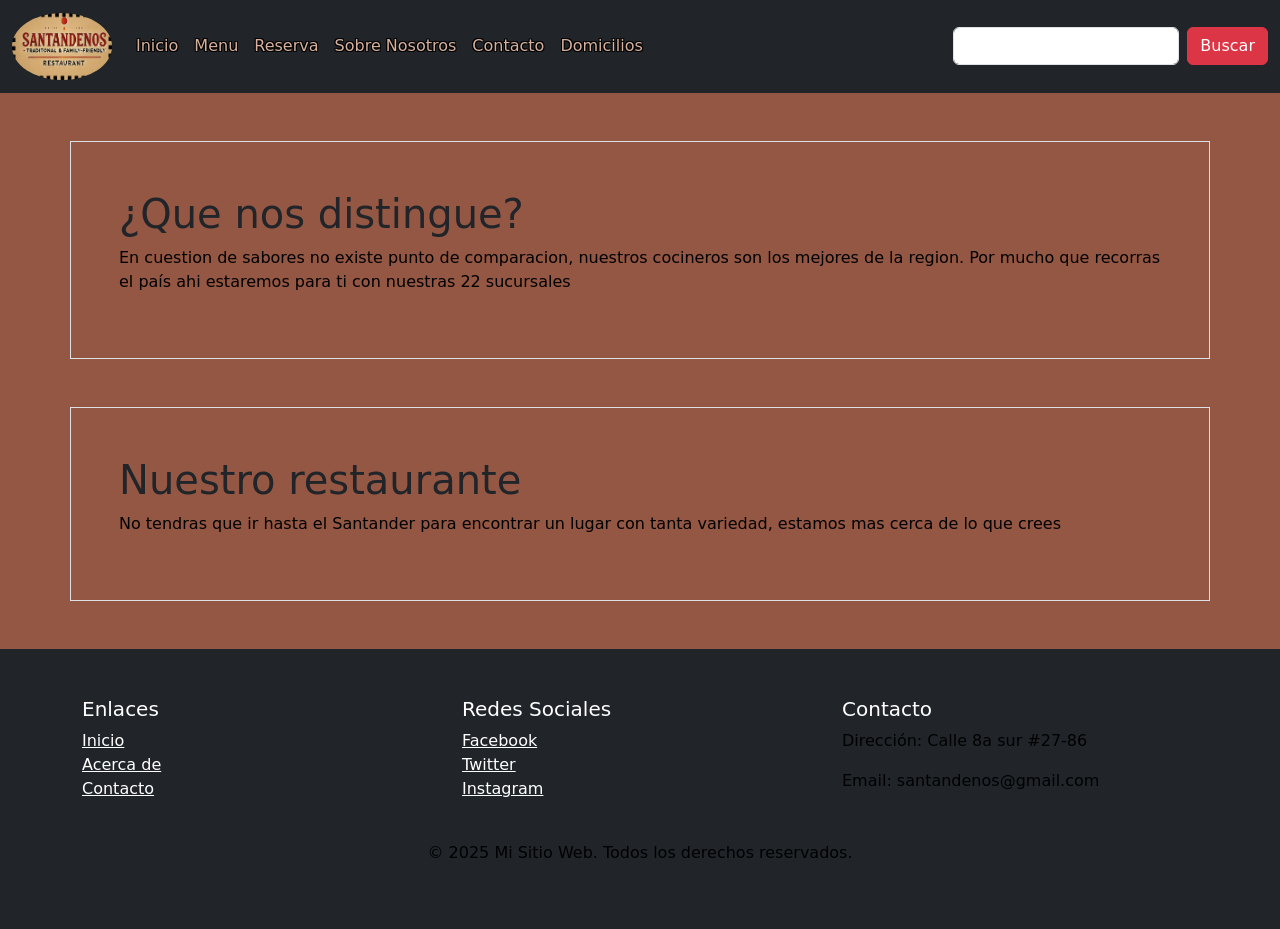
<file: vista/HTML/sobrenosotros.html>
<!DOCTYPE html>
<html lang="en">
<head>
    <meta charset="UTF-8">
    <meta name="viewport" content="width=device-width, initial-scale=1.0">
    <title>Santandenos</title>
    <link href="https://cdn.jsdelivr.net/npm/bootstrap@5.3.3/dist/css/bootstrap.min.css" rel="stylesheet">
    <script src="https://cdn.jsdelivr.net/npm/bootstrap@5.3.3/dist/js/bootstrap.bundle.min.js"></script>
 <link rel="stylesheet" href="../CSS/style.css">
</head>
<body>
  <nav class="navbar navbar-expand-sm bg-dark navbar-dark">
    <div class="container-fluid">
      <a class="navbar-brand" href="javascript:void(0)">  <img src="../IMG/logo.png" alt="" class="logo"></a>
      <button class="navbar-toggler" type="button" data-bs-toggle="collapse" data-bs-target="#mynavbar">
        <span class="navbar-toggler-icon"></span>
      </button>
      <div class="collapse navbar-collapse" id="mynavbar">
        <ul class="navbar-nav me-auto">
             <li class="nav-item">
            <a class="nav-link" href="../HTML/index.html">Inicio</a>
          </li>
          <li class="nav-item">
            <a class="nav-link" href="../HTML/menu.html">Menu</a>
          </li>
          <li class="nav-item">
            <a class="nav-link" href="../HTML/reserva.html">Reserva</a>
          </li>
          <li class="nav-item">
            <a class="nav-link" href="../HTML/sobrenosotros.html">Sobre Nosotros</a>
          </li>
          <li class="nav-item">
            <a class="nav-link" href="../HTML/contacto.html">Contacto</a>
            <li class="nav-item">
                <a class="nav-link" href="../HTML/domicilio.html">Domicilios</a>
              </li>
          </li>
        </ul>
        <form class="d-flex">
          <input class="form-control me-2" type="text" placeholder="">
          <button class="btn btn-danger" type="button" onclick="alert('Boton de busqueda no disponible ESTAMOS TRABAJANDO EN ELLO.')" >Buscar</button>
        </form>
      </div>
    </div>
  </nav>
  <div class="container p-5 my-5 border">
    <h1>¿Que nos distingue?</h1>
    <p>En cuestion de sabores no existe punto de comparacion, nuestros cocineros son los mejores de la region.
      Por mucho que recorras el país ahi estaremos para ti con nuestras 22 sucursales </p>
  </div>
  <div class="container p-5 my-5 border">
    <h1>Nuestro restaurante</h1>
    <p>No tendras que ir hasta el Santander para encontrar un lugar con tanta variedad, estamos mas cerca de lo que crees</p>
  </div>

</body>
<footer class="bg-dark text-white py-5">
  <div class="container">
  <div class="row">
  <!-- Columna 1 -->
  <div class="col-md-4">
  <h5>Enlaces</h5>
  <ul class="list-unstyled">
  <li><a href="../HTML/index.html" class="text-white">Inicio</a></li>
  <li><a href="../HTML/sobrenosotros.html" class="text-white">Acerca de</a></li>
  <li><a href="../HTML/contacto.html" class="text-white">Contacto</a></li>
  </ul>
  </div>
  <!-- Columna 2 -->
  <div class="col-md-4">
  <h5>Redes Sociales</h5>
  <ul class="list-unstyled">
  <li><a href="https://www.facebook.com/?locale=es_LA" class="text-white">Facebook</a></li>
  <li><a href="https://x.com/home?lang=es" class="text-white">Twitter</a></li>
  <li><a href="https://www.instagram.com/" class="text-white">Instagram</a></li>
  </ul>
  </div>
  <!-- Columna 3 -->
  <div class="col-md-4">
  <h5>Contacto</h5>
  <p>Dirección: Calle 8a sur #27-86</p>
  <p>Email: santandenos@gmail.com</p>
  </div>
  </div>
  </div>
  <div class="text-center mt-4">
  <p>&copy; 2025 Mi Sitio Web. Todos los derechos reservados.</p>
  </div>
  </footer>
</html>
</file>
<file: vista/CSS/style.css>
*{
    margin: 0;
    padding: 0;
    text-decoration: none;
    box-sizing: border-box;
}
body2{
    background-color: #402218;
background-size: cover;
background-position: center;
background-repeat: no-repeat;
justify-content: center;
align-items: center;
min-height: 100vh;
display: block;
}
body{
    background-color:#402218;

}
.logo{
    width: 100px;
    border-radius: 50%;
    height: 40%;
}
.d-block{
    width: 100%;
    height: 10%;
    border-radius: 30%;
}
.tartu{
    align-items: center;
    display: flex;
}
.tarjetas{
    display: flex;
    flex-wrap: wrap;
    align-items: center;
    justify-content: center;
    min-height: 100px;
    background-color: #402218;
    }
    .card{
    position: relative;
    width: 300px;
    height: 350px;
    margin: 20px;
    background-color: #402218;
    }
    .card .face{
    position: absolute;
    width: 100%;
    height: 100%;
    backface-visibility: hidden;
    border-radius: 10px;
    overflow: hidden;
    transition: 0.5s;
    }
    .card .front{
    transform: perspective(600px) rotatey(0deg);
    box-sizing: 0 5px 10 rgb(3, 3, 3);
    }
    .card .front img{
    position: relative;
    width: 300px;
    height: 350px;
    object-fit: cover;
    }
    .card .front h3{
    position: absolute;
    bottom: 0;
    width: 100%;
    height: 45px;
    line-height: 45px;
    color: rgb(255, 255, 255);
    background: rgb(79, 14, 14);
    text-align: center;
    }
    .card .back{
    transform: perspective(600px) rotatey(180deg);
    background: #865439;
    padding: 15px;
    color: rgb(0, 0, 0);
    display: flex;
    flex-direction: column;
    justify-content: space-between;
    text-align: center;
    }
    .card .back .link{
    border-top: solid 1px rgb(0, 0, 0) ;
    height: 50px;
    line-height: 50px;
    color: rgb(0, 0, 0);
    }
    .card .back h3{
    font-size: 30px;
    margin-top: 20px;
    letter-spacing: 2px;
    }
    .card .back p{
    letter-spacing: 1px;
    text-align: justify;
    }
    .card:hover .front{
    transform: perspective(600px) rotatey(180deg);
    }
    .card:hover .back{
    transform: perspective(600px) rotatey(360deg);
    }

    .formulario{
        padding: 50px;
        width: 420px;
        display: flex;
        flex-direction: column; 
        margin: auto;
        background-color: #865439;  
        text-align: center;
        font-family: Georgia, 'Times New Roman', Times, serif;
        border-radius: 50px;
        gap: 10%;
    }
    .entrada{
        color: #D7B19D;
        text-shadow: 10px 15px 20px rgb(255, 153, 0);
        font-family: Georgia, 'Times New Roman', Times, serif;

    }
    .platos{
color: #D7B19D;
text-shadow: 10px 15px 20px rgb(255, 153, 0);
font-family: Georgia, 'Times New Roman', Times, serif;
    }
    .postres{
color: #D7B19D;
text-shadow: 10px 15px 20px rgb(255, 153, 0);
font-family: Georgia, 'Times New Roman', Times, serif;
    }
    .bebidas{
color: #D7B19D;
text-shadow: 10px 15px 20px rgb(255, 153, 0);
font-family: Georgia, 'Times New Roman', Times, serif;
    }

    .sopa{
color: #D7B19D;
    }
    .menu{
color: #D7B19D;
    }
    .img1{

        background-image: url(/IMG/arepas.jpg);
        background-repeat: no-repeat;
        background-size: 100% 100%;
    }
    .tittle{
        font-family: "Yuji Mai", serif;
        font-size: 5rem;
        font-weight: bold;
        text-transform: uppercase;
        background: linear-gradient(90deg, rgb(143, 86, 1), rgb(245, 245, 245), rgb(219, 184, 156));
        background-size: 200%;
        background-size: 200%;
        background-clip: text;
        color: transparent;
        animation: cachetes 2s infinite alternate;
        text-align: center;
        display: flex;
        justify-content: center;

    }
    .carrito{
    width: 10%;
    border-radius: 50%;

    }
    .tit{
        color: #D7B19D;
        text-shadow: 10px 15px 20px rgb(255, 153, 0);
    }
    .tit2{
        color:#D7B19D;
        text-shadow: 10px 15px 20px rgb(255, 153, 0);
    }
    .mapa1,iframe{
        border-radius: 40px;
        align-items: center;
        justify-content: center;
        flex-direction: column;
        margin: auto;
        display: flex;
        text-align: center;
    }
    .mapa2{
        border-radius: 40px;
        align-items: center;
        justify-content: center;
        flex-direction: column;
        margin: auto;
        display: flex;
        text-align: center;
    }
    .titulo1{
        color:#D7B19D;
        text-shadow: 10px 15px 20px rgb(225, 153, 0);
        font-family: Georgia, 'Times New Roman', Times, serif;
        text-align: center;
        display: flex;
        justify-content: center;
     height: 50%;
    }
    .titulo2{
        color:#D7B19D;
        text-shadow: 10px 15px 20px rgb(225, 153, 0);
        font-family: Georgia, 'Times New Roman', Times, serif;
        text-align: center;
        display: flex;
        justify-content: center;
    }
    .textq{
        color: #D7B19D;
        font-family: Georgia, 'Times New Roman', Times, serif;
        background-color: #402218;
    }
    body3{
    background-image: url(/IMG/fondo\ movimiento2.gif);
background-size: cover;
background-position: center;
background-repeat: no-repeat;
justify-content: center;
align-items: center;
min-height: 100vh;
display: block;
    }
.principalm{
    font-family: "Yuji Mai", serif;
    font-size: 5rem;
    font-weight: bold;
    text-transform: uppercase;
    background: linear-gradient(90deg, rgb(143, 86, 1), rgb(245, 245, 245), rgb(219, 184, 156));
    background-size: 200%;
    background-clip: text;
    color: transparent;
    animation: cachetes 2s infinite alternate;
    text-align: center;
    display: flex;
    justify-content: center;

}
@keyframes cachetes{
0%{
background-position: 0%;
}
100%{
background-position: 200%;
}
}
.domiciliou{
    background-color: #000000;
    color: #D7B19D;
}
.compra{
    padding: 50px;
    width: 420px;
    display: flex;
    flex-direction: column; 
    margin: auto;
    background-color: rgb(0, 0, 0);  
    text-align: center;
    font-family: Georgia, 'Times New Roman', Times, serif;
    border-radius: 50px;
    gap: 10%;
    color: #FF8000;
}
.compra2{
    padding: 50px;
    width: 420px;
    display: flex;
    flex-direction: column; 
    margin: auto;
    background-color: rgb(0, 0, 0);  
    text-align: center;
    font-family: Georgia, 'Times New Roman', Times, serif;
    color: #FF8000;
}
.nav-link{
    color: #D7B19D;
    text-shadow:   -1px -1px 0 rgb(0, 0, 0),
    1px -1px 0 rgb(0, 0, 0),
    -1px 1px 0 rgb(0, 0, 0),
    1px 1px 0 rgb(0, 0, 0);
}
.offcanvas-title{
    color: #D7B19D;
    text-shadow:   -1px -1px 0 rgb(0, 0, 0),
    1px -1px 0 rgb(0, 0, 0),
    -1px 1px 0 rgb(0, 0, 0),
    1px 1px 0 rgb(0, 0, 0);
}
.formulario1{
    color: #C68B59;
    padding: 50px;
        width: 420px;
        display: flex;
        flex-direction:column;
        margin: auto;
        background-color: #D7B19D;  
        text-align: center;
        font-family: Georgia, 'Times New Roman', Times, serif;
        border-radius: 15%;
        
       
        
}
.formulario2{
    color: #C68B59;
    padding: 50px;
        width: 500px;
        display: flex;
        flex-direction:column;
        margin: auto;
        background-color: #D7B19D;  
        text-align: center;
        font-family: Georgia, 'Times New Roman', Times, serif;
        border-radius: 15%;
        
      
}
.mapita{
    border-radius: 20%;
    display: flex;
    justify-content:right;
}
.compras{
    color: #000000;
    padding: 50px;
        width: 420px;
        display: flex;
        flex-direction:column;
        margin: auto;
        background-color: #ff0000;
        text-align: center;
        font-family: Georgia, 'Times New Roman', Times, serif;
        border-radius: 15%;

}
.container-fluid bg-success text-dark{
    color: #D7B19D ;
}
.footer{
   width: 110%;
}
h3, h4 {
    margin: 0;
}
.contenedor{
    display: flex;
    align-items: center;
    justify-content: center;
    gap: 50px;
    line-height: 1.5em;
    font-family: 'Franklin Gothic Medium', 'Arial Narrow', Arial, sans-serif;
}
.item{
    --color:#EB904b;
    width: 185px;
    background-color: var(--color);
    border-radius: 10px;
    padding: 10px 5px;
    box-shadow: 
    #3C40434D 0px 1px 2px 0px,
    #3C404326 0px 1px 3px 1px
    ;
    position: relative;
    cursor: pointer;
}
.item::after{
    content: "";
    position: absolute;
    top: 8px;
    left: 0;
    z-index: 2;
    height: 80%;
    box-sizing: border-box;
    border-style: solid;
    border-color: transparent transparent transparent var(--color);
    border-width: 40px 40px 40px 40px;
    filter: drop-shadow(5px 0 40px #000);
    transition: filter .5s;
}
.item:nth-child(1){
    --color:#D7B19D;
}
.item:nth-child(2){
    --color:#D7B19D;
}
.item:nth-child(3){
    --color:#D7B19D;
}
.capa{
    background-color: #3C40434D;
    border: 1px solid #fff;
    border-radius: inherit;
    padding: 20px;
    box-shadow: 
    #00000012 0px 1px 2px,
    #00000012 0px 2px 4px,
    #00000012 0px 4px 8px,
    #00000012 0px 8px 16px,
    #00000012 0px 16px 30px,
    #00000012 0px 32px 64px,
    ;
    position: relative;
    left: 10px;
    transition: left 1s;
}
h3{
    font-weight: 700;
    text-align: center;
    color: var(--color);

}
h4{
    color: #fff;
    text-align: center;
    font-size: 14px;
    padding-top: 10px;

}
p{
    color: #000000;

}
span{
    width: 40px;
    height: 40px;
    color: #fff;
    background-color: var(--color);
    border-radius: 50px;
    display: grid;
    place-content: center;
    box-shadow: 
    #00000012 0px 1px 2px,
    #00000012 0px 2px 4px,
    #00000012 0px 4px 8px,
    #00000012 0px 8px 16px,
    #00000012 0px 16px 30px,
    #00000012 0px 32px 64px,
    ;
    font-size: 14px;
    position: absolute;
    right: 5px;
    bottom: 5px;
}
.item:hover::after{
    filter: drop-shadow(5px 0 4px #000001);

}
.item:hover .capa{
    left: 50px;
}
.imagenb{
  width: 30%;
  border-radius: 100%;
  display: flex;

}

/* If screen size is LESS than 1200px wide */
@media (max-width: 1200px){ 
    /* Styles! */
}

/* If screen size is MORE than 800px wide */
@media (min-width: 800px){ 
    /* Styles! */
}

/* If screen size is BETWEEN 320px and 768px wide AND the orientation is in landscape mode */
@media (min-width: 320px) and (max-width: 768px) and (orientation: landscape) { 
    /* Styles! */
}
*{
    margin: 0;
    padding: 0;
    text-decoration: none;
    box-sizing: border-box;
}
.logo{
    width: 100px;
    border-radius: 50%;
    height: 40%;
}
body{
    background-color:#945743;
}
</file>
